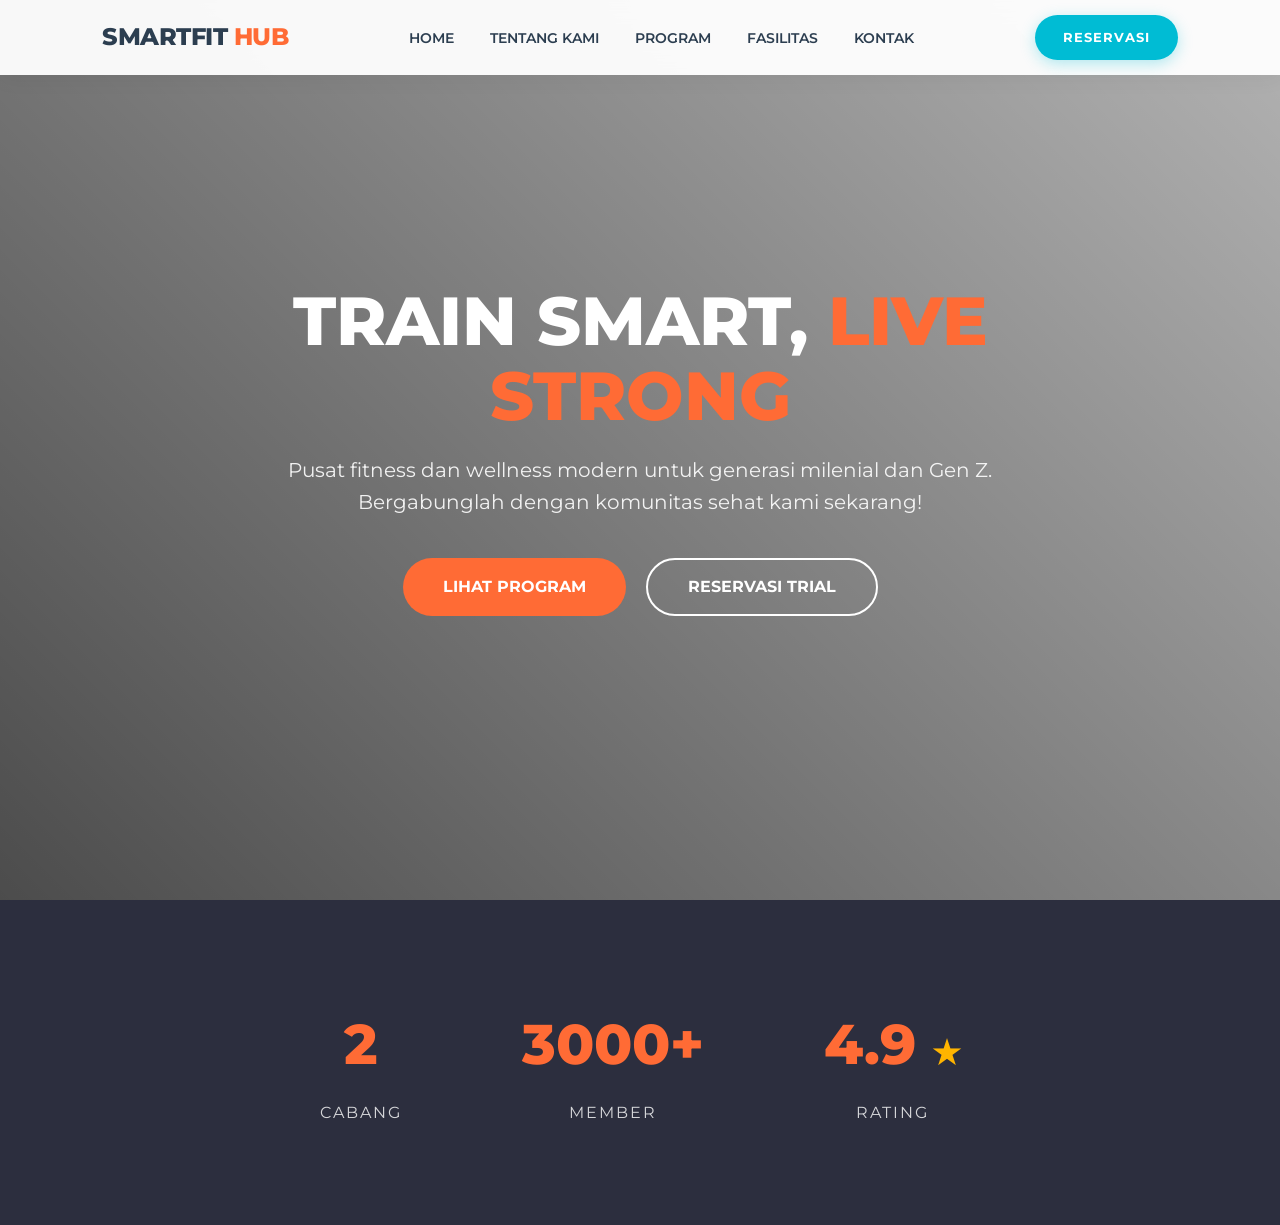
<file: UAS PEMROGRAMAN/index.html>
<!DOCTYPE html>
<html lang="id">
<head>
    <meta charset="UTF-8">
    <meta name="viewport" content="width=device-width, initial-scale=1.0">
    <title>Smartfit Hub - Train Smart, Live Strong</title>
    <link href="https://fonts.googleapis.com/css2?family=Montserrat:wght@400;700;800&display=swap" rel="stylesheet">
    <link rel="stylesheet" href="style.css">
</head>
<body>

    <header>
        <nav class="navbar">
            <div class="logo">
                <span class="logo-black">SMARTFIT</span> <span class="logo-orange">HUB</span>
            </div>
            <ul class="nav-links">
                <li><a href="#home">Home</a></li>
                <li><a href="#tentang">Tentang Kami</a></li>
                <li><a href="#program">Program</a></li>
                <li><a href="#fasilitas">Fasilitas</a></li>
                <li><a href="#kontak">Kontak</a></li>
            </ul>
            <a href="#reservasi" class="btn-reservasi">RESERVASI</a>
        </nav>
    </header>

    <section id="home" class="hero">
        <div class="hero-overlay"></div>
        <div class="hero-content">
            <h1>TRAIN SMART, <span class="highlight">LIVE STRONG</span></h1>
            <p>Pusat fitness dan wellness modern untuk generasi milenial dan Gen Z.<br>
               Bergabunglah dengan komunitas sehat kami sekarang!</p>
            
            <div class="hero-buttons">
                <a href="#program" class="btn-primary">LIHAT PROGRAM</a>
                <a href="#reservasi-trial" class="btn-outline">RESERVASI TRIAL</a>
            </div>
        </div>
    </section>

    <section id="stats" class="stats-section">
    <div class="stats-container">
        <div class="stat-item">
            <h2 class="stat-number">2</h2>
            <p class="stat-label">Cabang</p>
        </div>

        <div class="stat-item">
            <h2 class="stat-number">3000+</h2>
            <p class="stat-label">Member</p>
        </div>

        <div class="stat-item">
            <h2 class="stat-number">4.9 <span class="star">★</span></h2>
            <p class="stat-label">Rating</p>
        </div>
    </div>
</section>

    </body>
</html>
</file>
<file: UAS PEMROGRAMAN/style.css>
/* --- 1. Root Variables & Reset --- */
:root {
    --primary-orange: #ff6b35;
    --dark-navy: #2c2e3e;
    --light-blue: #00bcd4;
    --text-dark: #2c3e50;
    --text-light: #ffffff;
    --bg-light: #f4f7f6;
    --transition: all 0.3s ease;
}

* {
    margin: 0;
    padding: 0;
    box-sizing: border-box;
}

body {
    font-family: 'Montserrat', sans-serif;
    line-height: 1.6;
    color: var(--text-dark);
    overflow-x: hidden;
}

html {
    scroll-behavior: smooth;
}

/* --- 2. Navbar --- */
header {
    width: 100%;
    background: rgba(255, 255, 255, 0.95);
    padding: 15px 8%;
    position: fixed;
    top: 0;
    z-index: 1000;
    box-shadow: 0 4px 20px rgba(0,0,0,0.05);
    backdrop-filter: blur(10px);
}

.navbar {
    display: flex;
    justify-content: space-between;
    align-items: center;
}

.logo {
    font-weight: 800;
    font-size: 24px;
    letter-spacing: -0.5px;
}

.logo-black { color: var(--text-dark); }
.logo-orange { color: var(--primary-orange); }

.nav-links {
    list-style: none;
    display: flex;
}

.nav-links li {
    margin: 0 18px;
}

.nav-links a {
    text-decoration: none;
    color: var(--text-dark);
    font-weight: 600;
    font-size: 14px;
    text-transform: uppercase;
    transition: var(--transition);
}

.nav-links a:hover {
    color: var(--primary-orange);
}

.btn-reservasi {
    background: var(--light-blue);
    color: white;
    padding: 12px 28px;
    text-decoration: none;
    border-radius: 50px;
    font-weight: 700;
    font-size: 13px;
    letter-spacing: 1px;
    box-shadow: 0 4px 15px rgba(0, 188, 212, 0.3);
    transition: var(--transition);
}

.btn-reservasi:hover {
    transform: translateY(-2px);
    box-shadow: 0 6px 20px rgba(0, 188, 212, 0.4);
    background: #00acc1;
}

/* --- 3. Hero Section --- */
.hero {
    height: 100vh;
    background: url('https://images.unsplash.com/photo-1534438327276-14e5300c3a48?q=80&w=2070') no-repeat center center/cover;
    display: flex;
    align-items: center;
    justify-content: center;
    text-align: center;
    position: relative;
    color: white;
}

.hero-overlay {
    position: absolute;
    top: 0;
    left: 0;
    width: 100%;
    height: 100%;
    background: linear-gradient(45deg, rgba(0,0,0,0.7) 0%, rgba(0,0,0,0.3) 100%);
}

.hero-content {
    position: relative;
    z-index: 1;
    max-width: 900px;
    padding: 0 20px;
}

.hero-content h1 {
    font-size: clamp(32px, 8vw, 68px); /* Responsive font size */
    font-weight: 800;
    line-height: 1.1;
    margin-bottom: 20px;
}

.highlight {
    color: var(--primary-orange);
}

.hero-content p {
    font-size: clamp(16px, 2vw, 20px);
    margin-bottom: 40px;
    opacity: 0.9;
    font-weight: 400;
}

/* Hero Buttons */
.hero-buttons {
    display: flex;
    gap: 20px;
    justify-content: center;
}

.btn-primary {
    background: var(--primary-orange);
    color: white;
    padding: 16px 40px;
    text-decoration: none;
    border-radius: 50px;
    font-weight: 700;
    transition: var(--transition);
}

.btn-outline {
    border: 2px solid white;
    color: white;
    padding: 14px 40px;
    text-decoration: none;
    border-radius: 50px;
    font-weight: 700;
    transition: var(--transition);
}

.btn-primary:hover {
    background: #e55a2b;
    transform: scale(1.05);
}

.btn-outline:hover {
    background: white;
    color: var(--text-dark);
}

/* --- 4. Stats Section --- */
.stats-section {
    background: var(--dark-navy);
    padding: 80px 0;
    color: white;
}

.stats-container {
    display: flex;
    justify-content: center;
    align-items: center;
    max-width: 1200px;
    margin: 0 auto;
    gap: 80px;
    flex-wrap: wrap;
}

.stat-item {
    text-align: center;
    padding: 20px;
}

.stat-number {
    font-size: 56px;
    font-weight: 800;
    color: var(--primary-orange);
    display: block;
    margin-bottom: 10px;
}

.stat-label {
    font-size: 16px;
    text-transform: uppercase;
    letter-spacing: 2px;
    opacity: 0.8;
}

.star {
    font-size: 32px;
    color: #ffb400;
}

/* --- 5. Responsive Design --- */
@media (max-width: 992px) {
    .nav-links {
        display: none; /* Idealnya diganti dengan hamburger menu */
    }
    .stats-container {
        gap: 40px;
    }
}

@media (max-width: 768px) {
    .hero-buttons {
        flex-direction: column;
        align-items: center;
    }
    
    .btn-primary, .btn-outline {
        width: 100%;
        max-width: 300px;
    }

    .stat-number {
        font-size: 42px;
    }
}
</file>
